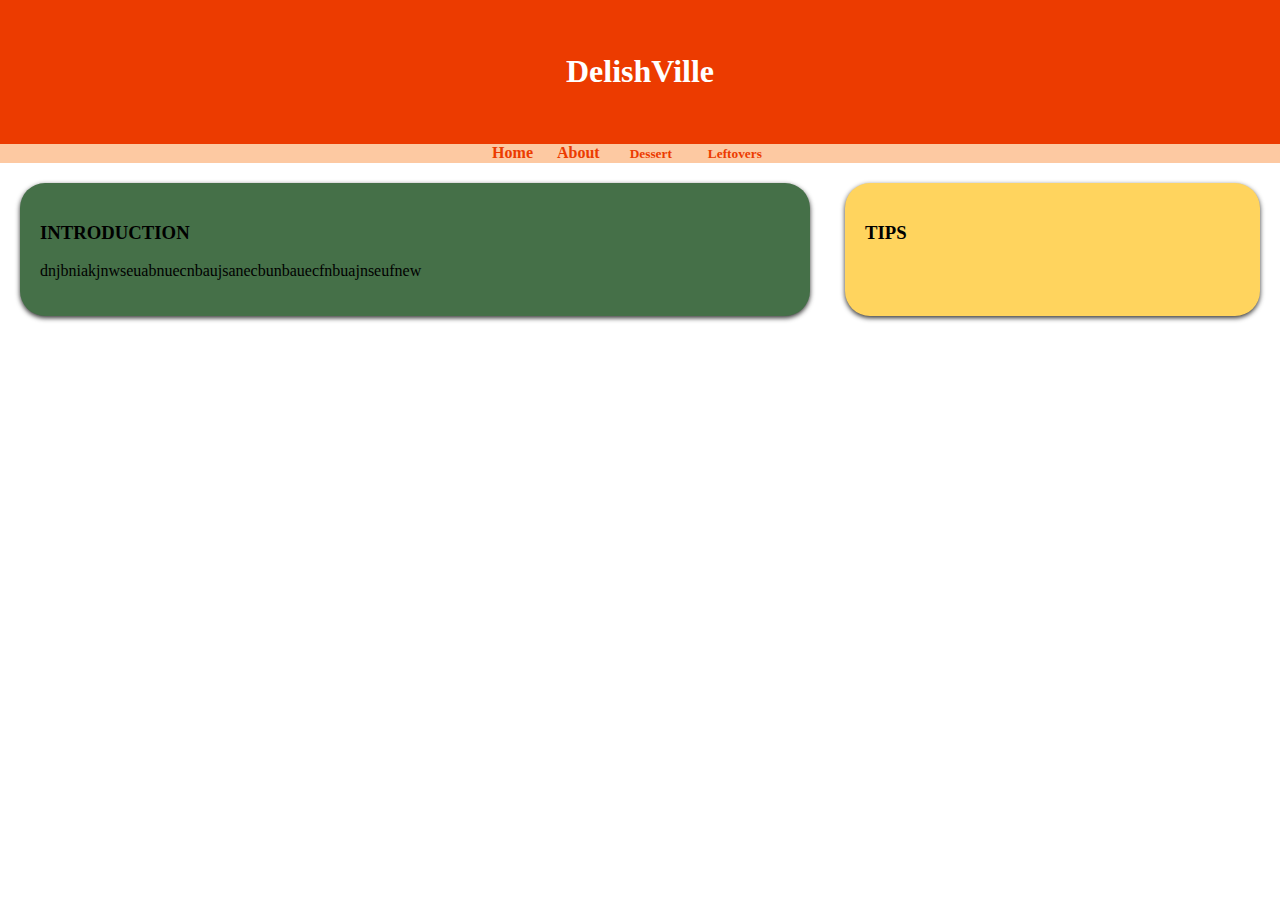
<file: index.html>
<!DOCTYPE html>
<html lang="en">
<head>
    <meta charset="UTF-8">
    <meta name="viewport" content="width=device-width, initial-scale=1.0">
    <title>DelishVille</title>

<link rel="stylesheet" type="text/css" href="style.css"/>
<link rel="stylesheet" type="text/css" href="dropDown.css"/>

</head>
<body>
    <header>
        <h1>DelishVille</h1>
    </header>
     <div id="nav-placeholder"></div>

   <script>
     fetch('nav.html')
       .then(res => res.text())
       .then(data => {
         document.getElementById('nav-placeholder').innerHTML = data;
       });
   </script>
</body>
<main>
    <article>
        <h3>INTRODUCTION</h3>
        <p>dnjbniakjnwseuabnuecnbaujsanecbunbauecfnbuajnseufnew</p>
    </article>
    <aside>
        <h3 style="color: black;">TIPS</h3>
    </aside>
</main>
</html>
</file>
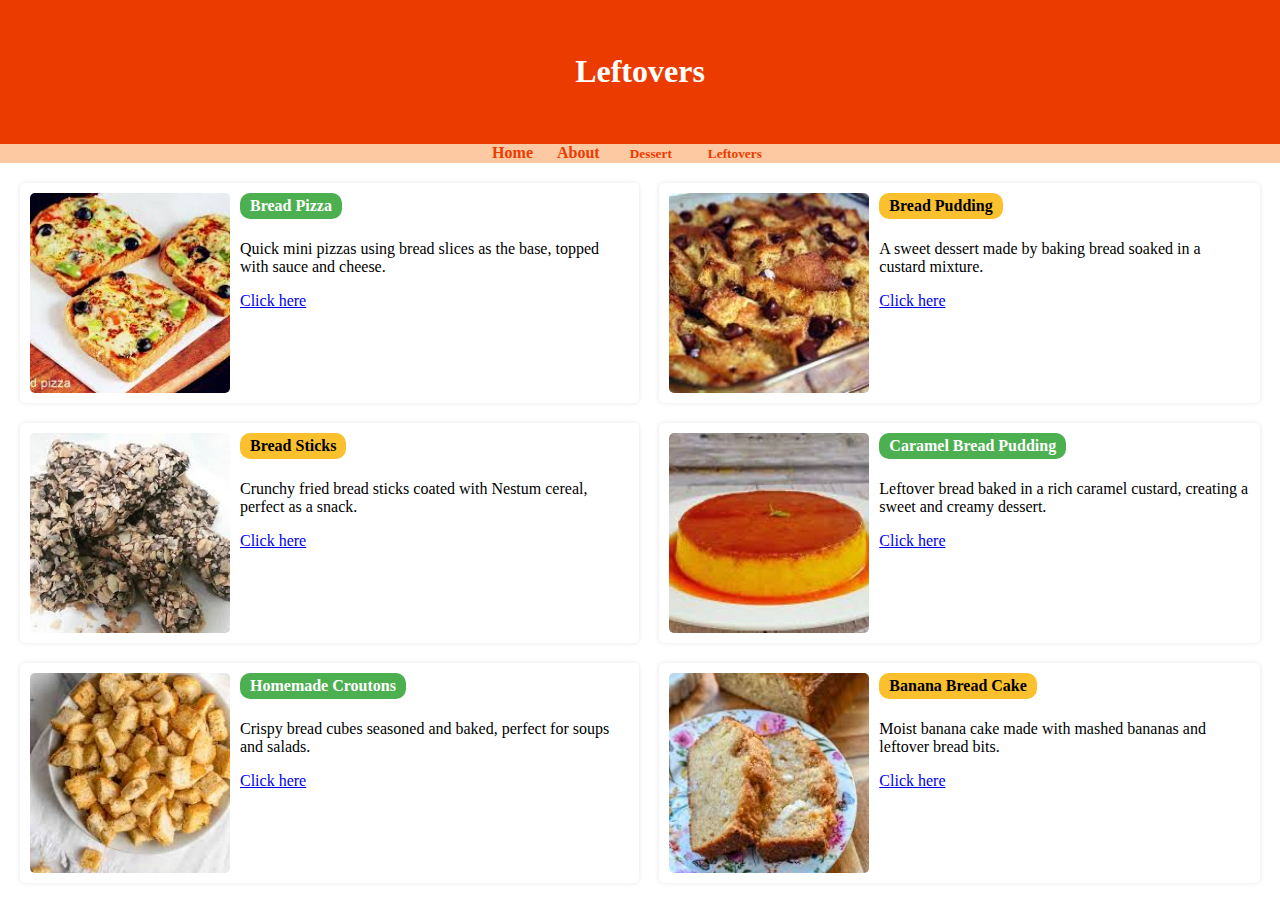
<file: bread.html>
<!DOCTYPE html>
<html lang="en">
<head>
    <meta charset="UTF-8">
    <meta name="viewport" content="width=device-width, initial-scale=1.0">
    <title>DelishVille</title>
    <link rel="stylesheet" type="text/css" href="style.css"/>
    <link rel="stylesheet" type="text/css" href="dropDown.css"/>
   <link rel="stylesheet" type="text/css" href="leftoverStyle.css"/>
  
</head>
<body>
    <header>
        <h1>Leftovers</h1>
    </header>
     <div id="nav-placeholder"></div>

   <script>
     fetch('nav.html')
       .then(res => res.text())
       .then(data => {
         document.getElementById('nav-placeholder').innerHTML = data;
       });
   </script>


  <div class="container">

    <div class="item">
      <img src="pictures/breadPizza.jpeg" alt="Bread Pizza" />
      <div class="text-content">
        <div class="badge green">Bread Pizza</div>
        <p>Quick mini pizzas using bread slices as the base, topped with sauce and cheese.</p>
        <a href="https://www.youtube.com/shorts/PEc6Ds2BE3U?feature=share">Click here</a>
      </div>
    </div>

      <div class="item">
      <img src="pictures/breadPudding.jpeg" alt="Bread Pudding" />
      <div class="text-content">
        <div class="badge yellow">Bread Pudding</div>
        <p>A sweet dessert made by baking bread soaked in a custard mixture.</p>
        <a href="https://www.youtube.com/shorts/VC02_MZz1WQ?feature=share">Click here</a>
      </div>
    </div>
    
    <div class="item">
      <img src="pictures/breadStick.jpeg" alt="Bread Sticks" />
      <div class="text-content">
        <div class="badge yellow">Bread Sticks</div>
        <p>Crunchy fried bread sticks coated with Nestum cereal, perfect as a snack.</p>
        <a href="https://youtu.be/5PtW91NJX9w">Click here</a>
      </div>
    </div>

      <div class="item">
      <img src="pictures/caramelPudding.jpeg" alt="Caramel Bread Pudding" />
      <div class="text-content">
        <div class="badge green">Caramel Bread Pudding</div>
        <p>Leftover bread baked in a rich caramel custard, creating a sweet and creamy dessert.</p>
        <a href="https://youtu.be/Ou5dsR6DG6Y">Click here</a>
      </div>
    </div>

    <div class="item">
      <img src="pictures/Croutons.jpeg" alt="Croutons" />
      <div class="text-content">
        <div class="badge green">Homemade Croutons</div>
        <p>Crispy bread cubes seasoned and baked, perfect for soups and salads.</p>
        <a href="https://youtu.be/cQN3strLH-o">Click here</a>
      </div>
    </div>

      <div class="item">
      <img src="pictures/bananaBread.jpeg" alt="Banana Bread" />
      <div class="text-content">
        <div class="badge yellow">Banana Bread Cake</div>
        <p>Moist banana cake made with mashed bananas and leftover bread bits.</p>
        <a href="https://youtu.be/vym5jgTfzhY">Click here</a>
      </div>
    </div>

  </div>
</body>
</html>
</file>
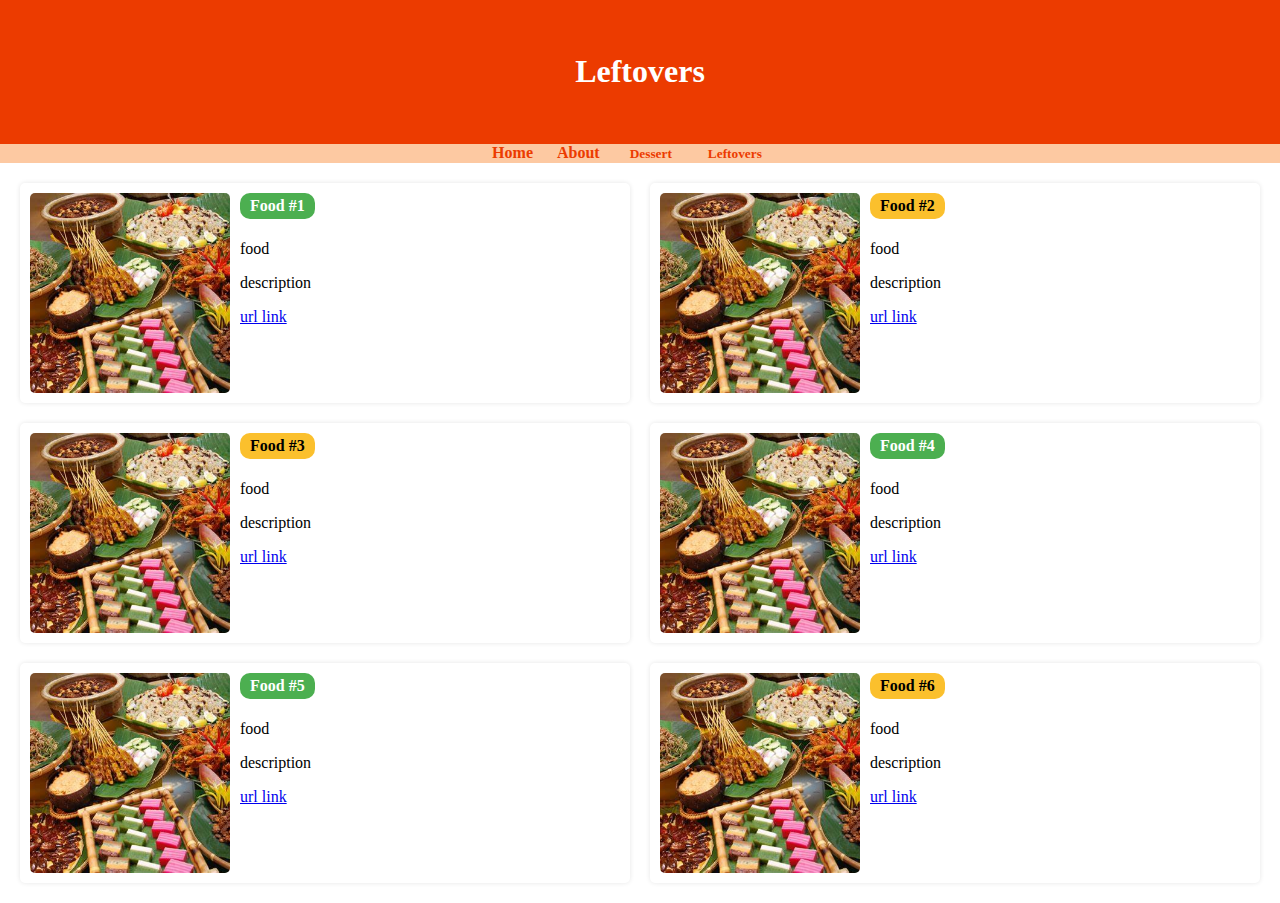
<file: chicken.html>
<!DOCTYPE html>
<html lang="en">
<head>
    <meta charset="UTF-8">
    <meta name="viewport" content="width=device-width, initial-scale=1.0">
    <title>DelishVille</title>
    <link rel="stylesheet" type="text/css" href="style.css"/>
    <link rel="stylesheet" type="text/css" href="dropDown.css"/>
   <link rel="stylesheet" type="text/css" href="leftoverStyle.css"/>
  
</head>
<body>
    <header>
        <h1>Leftovers</h1>
    </header>
     <div id="nav-placeholder"></div>

   <script>
     fetch('nav.html')
       .then(res => res.text())
       .then(data => {
         document.getElementById('nav-placeholder').innerHTML = data;
       });
   </script>


  <div class="container">

    <div class="item">
      <img src="makanan.jpeg" alt="Food #1" />
      <div class="text-content">
        <div class="badge green">Food #1</div>
        <p>food</p>
        <p>description</p>
        <a href="#">url link</a>
      </div>
    </div>

      <div class="item">
      <img src="makanan.jpeg" alt="Food #2" />
      <div class="text-content">
        <div class="badge yellow">Food #2</div>
        <p>food</p>
        <p>description</p>
        <a href="#">url link</a>
      </div>
    </div>

    

    <div class="item">
      <img src="makanan.jpeg" alt="Food #3" />
      <div class="text-content">
        <div class="badge yellow">Food #3</div>
        <p>food</p>
        <p>description</p>
        <a href="#">url link</a>
      </div>
    </div>

      <div class="item">
      <img src="makanan.jpeg" alt="Food #4" />
      <div class="text-content">
        <div class="badge green">Food #4</div>
        <p>food</p>
        <p>description</p>
        <a href="#">url link</a>
      </div>
    </div>

  

    <div class="item">
      <img src="makanan.jpeg" alt="Food #5" />
      <div class="text-content">
        <div class="badge green">Food #5</div>
        <p>food</p>
        <p>description</p>
        <a href="#">url link</a>
      </div>
    </div>

      <div class="item">
      <img src="makanan.jpeg" alt="Food #6" />
      <div class="text-content">
        <div class="badge yellow">Food #6</div>
        <p>food</p>
        <p>description</p>
        <a href="#">url link</a>
      </div>
    </div>

  </div>
</body>
</html>
</file>
<file: style.css>
body {
        font-family: cursive;
        margin: 0;
        padding: 0;
        text-align: left;
        background-color: white;
        color:black;
    }

    header {
        background-color: #ec3b00;
        color: white;
        padding: 2em;
        text-align: center;
    }

    nav ul {
            list-style-type: none;
            padding: 0;
            margin: 0;
            text-align: center;
            background-color: rgb(253, 201, 162);
    }

    nav ul li {
        display: inline;
        margin-right: 20px;
    }

    nav ul li a {
        color: #ec3b00;
        text-decoration: none;
    }
    nav ul li a:hover {
      background-color: #ec3b00;
      color:rgb(253, 201, 162);
    }
    
    main {
            display: flex;
            margin: 20px;
    }

    article {
        flex: 1.0;
        background-color: rgb(69, 112, 72);
        padding: 20px;
        margin-right: 5px;
        box-shadow: 0 2px 5px rgb(50, 50, 50);
        border-radius: 25px;
    }

    section {
        flex: 0.5;
        background-color: rgb(255, 212, 94);
        padding: 20px;
        margin-left: 0px;
        box-shadow: 0 2px 5px rgb(50, 50, 50);
        border-radius: 25px;
    }

    aside {
        flex: 0.5;
        background-color: rgb(255, 212, 94);
        padding: 20px;
        margin-left: 30px;
        box-shadow: 0 2px 5px rgb(50, 50, 50);
        border-radius: 25px;
    }
</file>
<file: dropDown.css>
.dropdown {
      position: relative;
      display: inline-block;
    }

    .btn {
      font-family: cursive;
      background-color: rgb(253, 201, 162);
      color: #ec3b00;
      border: none;
      cursor: pointer;
    }

    .btn:hover {
      background-color: #ec3b00;
      color:rgb(253, 201, 162);
    }

    .dropdown-content {
      display: none;
      position: absolute;
      background-color: #ec3b00;
      min-width: 160px;
      box-shadow: 0px 8px 16px 0px rgba(0,0,0,0.2);
      z-index: 1;
    }

    .dropdown-content a {
      font-family: cursive;
      background-color: #ec3b00;
      color: rgb(253, 201, 162);
      padding: 10px 16px;
      text-decoration: none;
      display: block;
    }

    .dropdown-content a:hover {
       background-color: rgb(253, 201, 162);
      color: #ec3b00;
    }

    .dropdown:focus-within .dropdown-content {
      display: block;
    }
</file>
<file: leftoverStyle.css>
.container {
      display: grid;
      grid-template-columns: auto auto;
      gap: 20px;
      padding: 20px;
    }

    .item {
      display: flex;
      background-color: white;
      border-radius: 5px;
      box-shadow: 0 0 5px rgba(0,0,0,0.1);
      padding: 10px;
      align-items: flex-start;
    }

    .item img {
      width: 200px;
      height: 200px;
      object-fit: cover;
      border-radius: 5px;
      margin-right: 10px;
    }

    .text-content {
      flex: 1;
    }

        
        .badge {
      display: inline-block;
      padding: 4px 10px;
      border-radius: 10px;
      color: white;
      font-weight: bold;
      margin-bottom: 5px;
      font-size: 16px;
    }

    .green {
      background-color: #4caf50;
    }

    .yellow {
      background-color: #fbc02d;
      color: black;
    }
</file>
